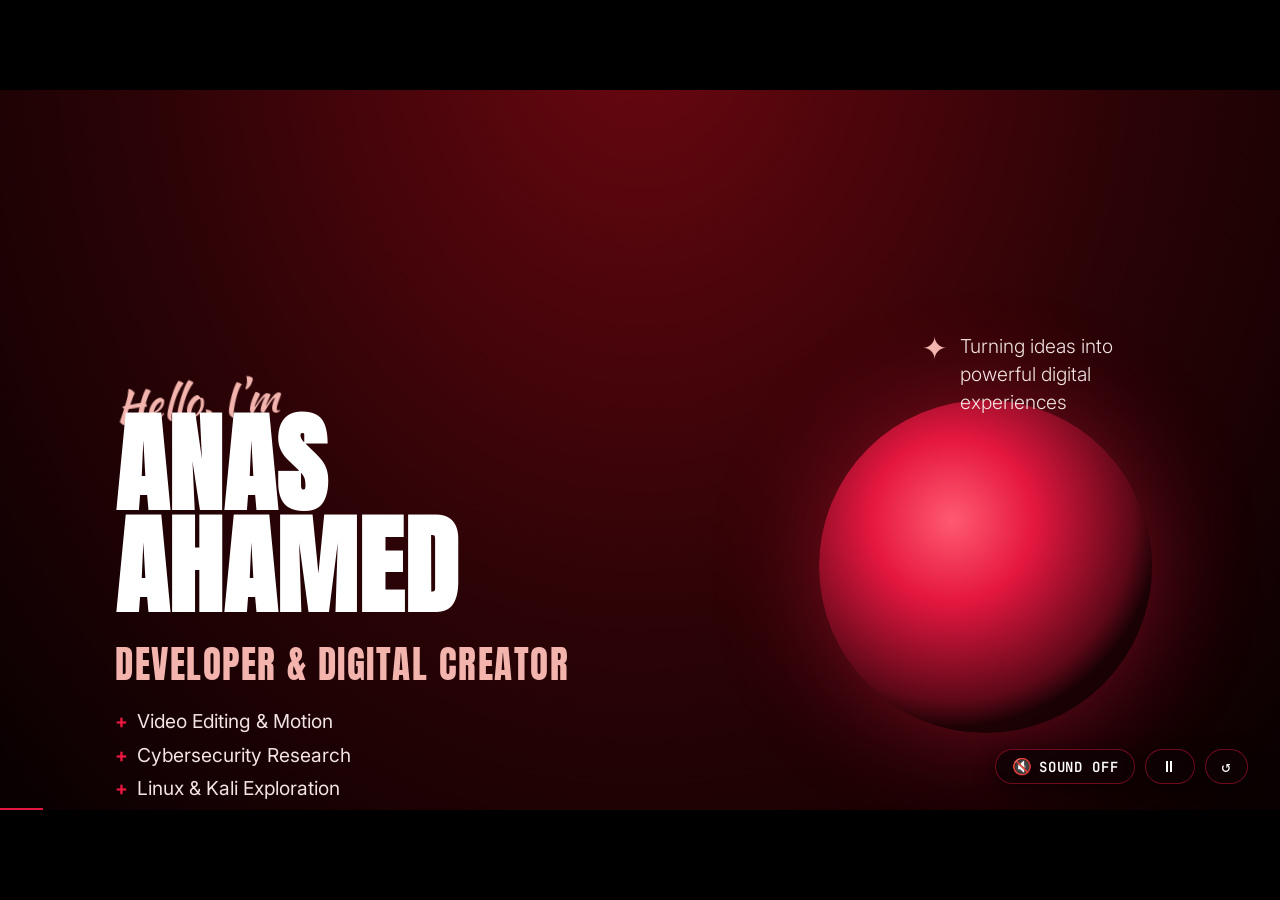
<file: public/assets/aistudio/ANAS_AHAMED___Portfolio_Showreel_1a936da6.html>
<!DOCTYPE html>
<html lang="en"><head><meta charset="utf-8">
<meta name="viewport" content="width=device-width, initial-scale=1, viewport-fit=cover">
<title>ANAS AHAMED — Portfolio Showreel</title>
<link href="https://fonts.googleapis.com/css2?family=Anton&family=Kaushan+Script&family=Inter:wght@300;400;600&family=JetBrains+Mono&display=swap" rel="stylesheet">
<style>
:root{color-scheme:dark;--red:#e5173f;--rose:#f3b4ae;--ink:#fff;--an:Anton,Impact,"Arial Narrow",sans-serif;--sc:"Kaushan Script",cursive;--sans:Inter,system-ui,sans-serif;--mono:"JetBrains Mono",ui-monospace,monospace}
html,body{height:100%;margin:0;background:#000}
body{display:flex;align-items:center;justify-content:center;overflow:hidden;color:var(--ink);font-family:var(--sans)}
.stage{position:relative;width:min(100vw,177.78vh);aspect-ratio:16/9;container-type:size;overflow:hidden;background:#150205;cursor:pointer}
.bg{position:absolute;inset:0;transition:opacity 1s}
.bd{background:radial-gradient(ellipse at 50% -10%,#6a0710,#2b0306 55%,#080001)}
.br{opacity:0;background:radial-gradient(circle at 20% 30%,#f7cfc9,transparent 40%),radial-gradient(circle at 80% 70%,#c9625b,transparent 45%),radial-gradient(circle at 60% 20%,#e9a29b,transparent 40%),#d98a82;animation:cl 14s ease-in-out infinite alternate}
@keyframes cl{to{filter:hue-rotate(-8deg) brightness(1.08);background-position:4% 6%;transform:scale(1.08)}}
.stage.rose .bd{opacity:0}.stage.rose .br{opacity:1}
.sc{position:absolute;inset:0;opacity:0;visibility:hidden;transition:opacity .6s,visibility .6s,filter .6s}
.sc.on{opacity:1;visibility:visible}
.r{opacity:0;transform:translateY(1.6cqw);filter:blur(.6cqw)}
.on .r{animation:rv .9s var(--d,0s) cubic-bezier(.2,.8,.2,1) forwards}
@keyframes rv{to{opacity:1;transform:none;filter:none}}
.pp{opacity:0;transform:scale(.55) rotate(var(--rot,0deg))}
.on .pp{animation:pp .7s var(--d,0s) cubic-bezier(.3,1.5,.5,1) forwards}
@keyframes pp{to{opacity:1;transform:scale(1) rotate(var(--rot,0deg))}}
.ty span{opacity:0}.on .ty span{animation:ty .01s var(--d) forwards}
@keyframes ty{to{opacity:1}}
/* intro */
.big{position:absolute;left:0;right:0;top:3cqw;text-align:center;font-family:var(--an);font-size:21cqw;line-height:1;letter-spacing:.01em;background:linear-gradient(#e8a59d,rgba(120,20,30,.15) 85%);-webkit-background-clip:text;background-clip:text;color:transparent;white-space:nowrap}
.big span{display:inline-block;opacity:0;transform:translateY(3cqw);filter:blur(.8cqw)}
.on .big span{animation:rv .7s var(--d) cubic-bezier(.2,.8,.2,1) forwards}
.who{position:absolute;left:9cqw;top:21cqw}
.hello{font-family:var(--sc);font-size:3.4cqw;color:var(--rose);transform:rotate(-4deg);margin-bottom:-.6cqw}
.nm{font-family:var(--an);font-size:8.4cqw;line-height:.95;text-transform:uppercase;margin:0;letter-spacing:.01em}
.role{font-family:var(--an);font-size:2.9cqw;color:var(--rose);letter-spacing:.04em;margin:1.4cqw 0 1cqw}
.bl{font-size:1.5cqw;line-height:1.75;color:#f2e4e2;font-weight:400}
.bl b{color:var(--red);margin-right:.7cqw}
.tg{position:absolute;right:9cqw;top:19cqw;width:19cqw;font-size:1.5cqw;line-height:1.45;font-weight:300;display:flex;gap:1cqw;color:#f2e4e2}
.tg i{font-style:normal;color:var(--rose);font-size:2.4cqw;line-height:1}
.ring{position:absolute;right:10cqw;bottom:6cqw;width:26cqw;height:26cqw;border-radius:50%;background:radial-gradient(circle at 40% 36%,#ff5a72,var(--red) 28%,#5d0818 62%,transparent 71%);box-shadow:0 0 8cqw rgba(229,23,63,.45);animation:fl 5s ease-in-out infinite alternate}
@keyframes fl{to{transform:translateY(-1.5cqw) scale(1.03)}}
/* showcase */
.tt{position:absolute;top:4.2cqw;left:0;right:0;text-align:center;font-family:var(--an);font-size:3.4cqw;letter-spacing:.06em}
.sub{position:absolute;top:9.6cqw;left:0;right:0;text-align:center;font-size:1.25cqw;letter-spacing:.35em;color:#fff;opacity:.85}
.row{position:absolute;left:0;right:0;top:13.5cqw;display:flex;justify-content:center;gap:3.4cqw}
.cd{width:15.5cqw;height:28cqw;border-radius:.9cqw;padding:1.1cqw;box-shadow:0 1.6cqw 4cqw rgba(60,0,10,.45);background:#f6f0ef;color:#2a0a10;position:relative;overflow:hidden;display:flex;flex-direction:column;gap:.7cqw}
.cd.k{background:#12060a;color:#f6dede}
.cd i{display:block;border-radius:.4cqw;background:rgba(229,23,63,.14);height:1.5cqw}
.cd.k i{background:rgba(255,255,255,.09)}
.cd .a{background:linear-gradient(110deg,#8d0f2c,var(--red))}
.cd .bx{flex:1;border-radius:.6cqw;background:linear-gradient(160deg,#2a0610,#c4163b 140%);position:relative}
.cd .bx.l{background:linear-gradient(160deg,#fff,#e7c3c0)}
.cd .pl{position:absolute;inset:0;margin:auto;width:3.4cqw;height:3.4cqw;border-radius:50%;background:#fff;opacity:.92}
.cd .pl:after{content:"";position:absolute;left:1.3cqw;top:.9cqw;border:.8cqw solid transparent;border-left:1.3cqw solid var(--red)}
.cd .gr{flex:1;border-radius:50%;aspect-ratio:1;flex:none;width:100%;background:conic-gradient(#e5173f,#ffb36b,#f3e,#5a7cff,#2fe0c0,#e5173f);opacity:.85;-webkit-mask:radial-gradient(circle,transparent 30%,#000 32%);mask:radial-gradient(circle,transparent 30%,#000 32%)}
.cd .tm{font-family:var(--mono);font-size:.9cqw;line-height:1.8;color:#e9c4c9}.cd .tm em{color:var(--red);font-style:normal}
.cd .kf{display:flex;gap:.4cqw;align-items:flex-end;height:6cqw}.cd .kf s{flex:1;background:var(--red);border-radius:2px;height:var(--h);opacity:.8;text-decoration:none}
.cd .cl{font-family:var(--mono);font-size:.85cqw;line-height:1.7;color:#7a1a2c}.cd.k .cl{color:#e9c4c9}
.cd .g2{display:grid;grid-template-columns:1fr 1fr;gap:.6cqw;flex:1}.cd .g2 i{height:auto;min-height:5cqw}
.cd .ok{font-family:var(--an);font-size:1.6cqw;letter-spacing:.1em;color:#5ee08a;text-align:center;margin-top:auto}
.cd svg{width:100%;flex:1}
.cd svg line{stroke:rgba(229,23,63,.5);stroke-width:1.2}.cd svg circle{fill:var(--red);animation:pl 2.2s infinite}
@keyframes pl{50%{opacity:.3}}
/* text scene */
.q{position:absolute;left:0;right:0;top:50%;transform:translateY(-50%);text-align:center}
.q1{font-size:3.2cqw;font-weight:300;letter-spacing:.02em;margin-bottom:1.6cqw;text-shadow:0 .3cqw 1cqw rgba(90,10,20,.5)}
.q2{font-size:3.6cqw;font-weight:600;color:#ffd9d4;letter-spacing:.01em;text-shadow:0 .3cqw 1cqw rgba(90,10,20,.5)}
.cta{position:absolute;left:50%;top:50%;transform:translate(-50%,-50%);text-align:center}
.bxr{display:inline-block;font-family:var(--an);font-size:4.2cqw;letter-spacing:.05em;padding:1.2cqw 2.8cqw;background:rgba(90,5,15,.85);border:.25cqw solid #ff4d6a;border-radius:.4cqw;box-shadow:0 0 3cqw rgba(255,60,90,.55)}
.who2{font-family:var(--an);font-size:1.7cqw;letter-spacing:.4em;margin-top:2.2cqw;color:#fff}
.who3{font-size:1.2cqw;letter-spacing:.3em;margin-top:.9cqw;color:#fff;opacity:.85}
.fade{position:absolute;inset:0;background:#000;opacity:0;pointer-events:none;transition:opacity .9s;z-index:4}
.bar{position:absolute;left:0;bottom:0;height:2px;background:var(--red);width:0;z-index:6}
.controls{position:absolute;bottom:max(8px,2cqw);right:max(10px,2.5cqw);z-index:20;display:flex;align-items:center;gap:max(6px,.8cqw);pointer-events:auto}
.ctrl-btn{background:rgba(15,2,5,0.85);border:1px solid rgba(229,23,63,0.45);color:#fff;border-radius:999px;padding:max(4px,.5cqw) max(10px,1.2cqw);font-family:var(--mono);font-size:clamp(11px,1.15cqw,14px);letter-spacing:.06em;display:inline-flex;align-items:center;gap:max(4px,.5cqw);cursor:pointer;backdrop-filter:blur(8px);-webkit-backdrop-filter:blur(8px);transition:all .2s ease;box-shadow:0 .4cqw 1.5cqw rgba(0,0,0,0.6);user-select:none;-webkit-tap-highlight-color:transparent}
.ctrl-btn:hover{background:rgba(229,23,63,0.3);border-color:var(--red);transform:translateY(-1px);color:#fff}
.ctrl-btn:active{transform:scale(0.96)}
.ctrl-btn.active{border-color:var(--red);background:rgba(229,23,63,0.4);box-shadow:0 0 14px rgba(229,23,63,0.7)}
.ctrl-text{font-weight:600}
.ctrl-icon{font-size:clamp(12px,1.25cqw,16px);display:inline-flex;align-items:center}
</style></head><body>
<div class="stage" id="st">
<div class="bg bd"></div><div class="bg br"></div>

<section class="sc" data-t="0">
 <div class="big" id="big" aria-label="PORTFOLIO"></div>
 <div class="who">
  <div class="hello pp" style="--d:2.2s;--rot:-4deg">Hello, I’m</div>
  <h1 class="nm pp" style="--d:2.7s;transform-origin:left">ANAS<br>AHAMED</h1>
  <div class="role r" style="--d:3.7s">DEVELOPER &amp; DIGITAL CREATOR</div>
  <div class="bl">
   <div class="r" style="--d:4.5s"><b>+</b>Video Editing &amp; Motion</div>
   <div class="r" style="--d:4.9s"><b>+</b>Cybersecurity Research</div>
   <div class="r" style="--d:5.3s"><b>+</b>Linux &amp; Kali Exploration</div>
   <div class="r" style="--d:5.7s"><b>+</b>Web Development</div>
  </div>
 </div>
 <div class="ring pp" style="--d:1.6s"></div>
 <div class="tg r" style="--d:6.4s"><i>✦</i><div>Turning ideas into powerful digital experiences</div></div>
</section>

<section class="sc" data-t="8">
 <div class="tt r" style="--d:.2s">VIDEO EDITING</div><div class="sub r" style="--d:.5s">CRAFTING STORIES THROUGH VISUALS, RHYTHM &amp; MOTION</div>
 <div class="row">
  <div class="cd pp" style="--d:.9s;--rot:-2deg"><i class="a" style="width:60%"></i><i style="width:90%"></i><i style="width:70%"></i><i class="a" style="width:80%;margin-left:15%"></i><i style="width:55%"></i><i class="a" style="width:95%"></i><i style="width:65%;margin-left:30%"></i><i class="a" style="width:45%"></i><div class="kf" style="margin-top:auto"><s style="--h:40%"></s><s style="--h:85%"></s><s style="--h:55%"></s><s style="--h:100%"></s><s style="--h:35%"></s><s style="--h:70%"></s></div></div>
  <div class="cd k pp" style="--d:1.3s"><div class="gr"></div><i style="width:100%"></i><i class="a" style="width:70%"></i><i style="width:85%"></i><i class="a" style="width:40%"></i><i style="width:60%"></i></div>
  <div class="cd pp" style="--d:1.7s;--rot:2deg"><div class="bx"><div class="pl"></div></div><i class="a" style="width:100%"></i><div class="kf"><s style="--h:60%"></s><s style="--h:30%"></s><s style="--h:90%"></s><s style="--h:50%"></s><s style="--h:75%"></s><s style="--h:45%"></s></div></div>
 </div>
</section>

<section class="sc" data-t="14">
 <div class="tt r" style="--d:.2s">CYBERSECURITY</div><div class="sub r" style="--d:.5s">CURIOSITY • ANALYSIS • DIGITAL DEFENSE</div>
 <div class="row">
  <div class="cd k pp" style="--d:.9s;--rot:-2deg"><div class="tm"><em>lab@linux</em>:~$ monitor<br>[ok] baseline set<br>[ok] checks passed<br>[info] anomaly: <em>low</em><br>[ok] logs archived<br><em>lab@linux</em>:~$ ▌</div></div>
  <div class="cd pp" style="--d:1.3s"><svg viewBox="0 0 100 160"><line x1="20" y1="25" x2="50" y2="70"/><line x1="50" y1="70" x2="82" y2="40"/><line x1="50" y1="70" x2="30" y2="125"/><line x1="50" y1="70" x2="78" y2="115"/><circle cx="20" cy="25" r="5"/><circle cx="50" cy="70" r="8" style="animation-delay:.4s"/><circle cx="82" cy="40" r="5" style="animation-delay:.8s"/><circle cx="30" cy="125" r="5" style="animation-delay:1.2s"/><circle cx="78" cy="115" r="5" style="animation-delay:1.6s"/></svg><i class="a" style="width:60%"></i></div>
  <div class="cd k pp" style="--d:1.7s;--rot:2deg"><div class="g2"><i></i><i class="a"></i><i class="a"></i><i></i></div><div class="kf"><s style="--h:30%"></s><s style="--h:55%"></s><s style="--h:40%"></s><s style="--h:70%"></s><s style="--h:35%"></s><s style="--h:50%"></s></div><div class="ok">ALL CLEAR</div></div>
 </div>
</section>

<section class="sc" data-t="20">
 <div class="tt r" style="--d:.2s">DEVELOPMENT</div><div class="sub r" style="--d:.5s">CLEAN CODE • RESPONSIVE LAYOUTS • DIGITAL PRODUCTS</div>
 <div class="row">
  <div class="cd k pp" style="--d:.9s;--rot:-2deg"><div class="cl">&lt;section&gt;<br>&nbsp;&nbsp;&lt;Hero /&gt;<br>&nbsp;&nbsp;&lt;Cards /&gt;<br>&lt;/section&gt;<br>const build = () =&gt;<br>&nbsp;&nbsp;ship(ideas);</div></div>
  <div class="cd pp" style="--d:1.3s"><i class="a" style="width:100%"></i><div class="bx l"></div><div class="g2"><i></i><i></i><i></i><i></i></div></div>
  <div class="cd k pp" style="--d:1.7s;--rot:2deg"><i class="a" style="height:5cqw"></i><i style="height:2.6cqw"></i><i style="height:2.6cqw"></i><i style="height:2.6cqw"></i><i class="a" style="width:60%;margin-top:auto"></i></div>
 </div>
</section>

<section class="sc" data-t="26">
 <div class="q">
  <div class="q1 ty" id="q1"></div>
  <div class="q2 ty" id="q2"></div>
 </div>
</section>

<section class="sc" data-t="31">
 <div class="cta">
  <div class="bxr pp" style="--d:.8s">GET IN TOUCH ↗</div>
  <div class="who2 r" style="--d:1.6s">ANAS AHAMED</div>
  <div class="who3 r" style="--d:2s">DEVELOPER &amp; DIGITAL CREATOR</div>
 </div>
</section>

<div class="fade" id="fd"></div><div class="bar" id="bar"></div>
<div class="controls" id="controls">
  <button type="button" class="ctrl-btn mute-btn" id="muteToggle" aria-label="Toggle Sound" title="Sound Mute / Unmute">
    <span class="ctrl-icon" id="soundIcon">🔇</span>
    <span class="ctrl-text" id="soundLabel">SOUND OFF</span>
  </button>
  <button type="button" class="ctrl-btn" id="playToggle" aria-label="Pause or Play" title="Pause / Play">
    <span class="ctrl-icon" id="playIcon">⏸</span>
  </button>
  <button type="button" class="ctrl-btn" id="restartBtn" aria-label="Restart" title="Restart">
    <span class="ctrl-icon">↺</span>
  </button>
</div>
</div>
<script>
(function(){
var D=36,st=document.getElementById('st'),scs=[].slice.call(document.querySelectorAll('.sc')),fd=document.getElementById('fd'),bar=document.getElementById('bar');
var muteToggle=document.getElementById('muteToggle'),soundIcon=document.getElementById('soundIcon'),soundLabel=document.getElementById('soundLabel');
var playToggle=document.getElementById('playToggle'),playIcon=document.getElementById('playIcon'),restartBtn=document.getElementById('restartBtn');
var isMuted=true;

function typ(id,s,b,step){var e=document.getElementById(id);s.split('').forEach(function(c,i){var p=document.createElement('span');p.textContent=c;p.style.setProperty('--d',(b+i*step)+'s');e.appendChild(p)})}
var big=document.getElementById('big');'PORTFOLIO'.split('').forEach(function(c,i){var p=document.createElement('span');p.textContent=c;p.style.setProperty('--d',(.3+i*.13)+'s');big.appendChild(p)});
typ('q1','IF YOU’RE LOOKING FOR',.5,.045);typ('q2','A CREATIVE TECHNOLOGIST',1.9,.05);
/* sound events [time, type] */
var E=[];function ev(t,k){E.push([t,k])}
for(var i=0;i<9;i++)ev(.3+i*.13,'tick');
ev(1.6,'whoosh');ev(2.2,'pop');ev(2.7,'pop');ev(3.7,'pop');ev(4.5,'pop');ev(4.9,'pop');ev(5.3,'pop');ev(5.7,'pop');ev(6.4,'pop');
[8,14,20,26,31].forEach(function(s){ev(s,'whoosh')});
[8,14,20].forEach(function(s){ev(s+.2,'pop');ev(s+.9,'pop');ev(s+1.3,'pop');ev(s+1.7,'pop')});
for(var i=0;i<21;i++)ev(26.5+i*.045,'tick');for(var i=0;i<23;i++)ev(27.9+i*.05,'tick');
ev(31.8,'pop');ev(31.8,'thud');ev(32.6,'tick');ev(33,'tick');
E.sort(function(a,b){return a[0]-b[0]});
var ac=null,mg,rv,rvg;
function mk(){
  var A=window.AudioContext||window.webkitAudioContext;if(!A)return;
  try{
    ac=new A();
    mg=ac.createGain();
    mg.gain.value=isMuted?0:.9;
    var cp=ac.createDynamicsCompressor();
    cp.threshold.value=-14;
    cp.ratio.value=4;
    mg.connect(cp);
    cp.connect(ac.destination);
    var L=ac.sampleRate*1.8,ib=ac.createBuffer(2,L,ac.sampleRate);
    for(var c=0;c<2;c++){
      var d=ib.getChannelData(c);
      for(var i=0;i<L;i++)d[i]=(Math.random()*2-1)*Math.pow(1-i/L,2.6);
    }
    rv=ac.createConvolver();
    rv.buffer=ib;
    rvg=ac.createGain();
    rvg.gain.value=.5;
    rv.connect(rvg);
    rvg.connect(cp);
  }catch(err){}
}
function env(g,v,d){if(!ac)return;var n=ac.currentTime;g.gain.setValueAtTime(0,n);g.gain.linearRampToValueAtTime(v,n+.005);g.gain.exponentialRampToValueAtTime(.0001,n+d)}
function noise(d){if(!ac)return null;var b=ac.createBuffer(1,ac.sampleRate*d,ac.sampleRate),a=b.getChannelData(0);for(var i=0;i<a.length;i++)a[i]=Math.random()*2-1;var s=ac.createBufferSource();s.buffer=b;return s}
function snd(k){
  if(isMuted||!ac)return;
  if(ac.state==='suspended'){ac.resume().then(function(){snd2(k)}).catch(function(){});return}
  snd2(k);
}
function snd2(k){
  if(!ac)return;
  var n=ac.currentTime,j=1+(Math.random()-.5)*.14;
  function bus(wet,pan){var g=ac.createGain(),o=g;if(ac.createStereoPanner){var p=ac.createStereoPanner();p.pan.value=pan||0;g.connect(p);o=p}o.connect(mg);if(wet){var w=ac.createGain();w.gain.value=wet;o.connect(w);w.connect(rv)}return g}
  function ex(g,v,a,d){g.gain.setValueAtTime(.0001,n);g.gain.exponentialRampToValueAtTime(v,n+a);g.gain.exponentialRampToValueAtTime(.0001,n+a+d)}
  function osc(ty,f1,f2,dur,out){var o=ac.createOscillator();o.type=ty;o.frequency.setValueAtTime(f1,n);o.frequency.exponentialRampToValueAtTime(f2,n+dur);o.connect(out);o.start(n);o.stop(n+dur+.4)}
  function nz(dur,ty,f,q,out){var s=noise(dur);if(!s)return null;var b=ac.createBiquadFilter();b.type=ty;b.frequency.value=f;b.Q.value=q;s.connect(b);b.connect(out);s.start(n);return b}
  if(k==='pop'){var g=bus(.18,(Math.random()-.5)*.5);ex(g,.55,.004,.16);osc('sine',950*j,210*j,.075,g);var c=bus(0,0);ex(c,.12,.002,.02);nz(.03,'highpass',3500,.7,c);var h=bus(.3,0);ex(h,.1,.004,.12);osc('sine',1900*j,1500*j,.1,h)}
  else if(k==='tick'){var g=bus(.08,(Math.random()-.5)*.4);ex(g,.07,.002,.035);osc('triangle',2800*j,1900*j,.03,g);var c=bus(0,0);ex(c,.04,.001,.012);nz(.02,'bandpass',5200,3,c)}
  else if(k==='thud'){var g=bus(.3,0);ex(g,.9,.006,.8);osc('sine',78,30,.7,g);var c=bus(.2,0);ex(c,.35,.004,.18);nz(.2,'lowpass',500,.7,c);var h=bus(.6,0);ex(h,.06,.02,1.3);osc('sine',1320,1300,1,h);osc('sine',1980,1960,1,h)}
  else{var g=bus(.45,0),s=noise(.9);if(!s)return;var b=ac.createBiquadFilter();b.type='bandpass';b.Q.value=.9;b.frequency.setValueAtTime(260,n);b.frequency.exponentialRampToValueAtTime(4800,n+.55);var p=ac.createStereoPanner?ac.createStereoPanner():null;if(p){p.pan.setValueAtTime(-.7,n);p.pan.linearRampToValueAtTime(.7,n+.6);s.connect(b);b.connect(p);p.connect(g)}else{s.connect(b);b.connect(g)}g.gain.setValueAtTime(.0001,n);g.gain.exponentialRampToValueAtTime(.38,n+.3);g.gain.exponentialRampToValueAtTime(.0001,n+.75);s.start(n)}
}

function updateSoundUI(){
  if(isMuted){
    soundIcon.textContent='🔇';
    soundLabel.textContent='SOUND OFF';
    muteToggle.classList.remove('active');
    muteToggle.title='Click to Turn Sound ON';
  } else {
    soundIcon.textContent='🔊';
    soundLabel.textContent='SOUND ON';
    muteToggle.classList.add('active');
    muteToggle.title='Click to Mute Sound';
  }
}

function toggleSound(e){
  if(e)e.stopPropagation();
  if(!ac)mk();
  if(ac&&ac.state==='suspended')ac.resume();
  isMuted=!isMuted;
  if(mg)mg.gain.value=isMuted?0:.9;
  updateSoundUI();
  if(!isMuted){
    snd('pop');
  }
}
muteToggle.addEventListener('click',toggleSound);

var cur=-1,t=0,last=performance.now(),paused=false,ei=0;
function go(i){if(i===cur)return;scs.forEach(function(s,j){var on=j===i;if(on&&s.classList.contains('on')){s.classList.remove('on');void s.offsetWidth}s.classList.toggle('on',on)});st.classList.toggle('rose',i>=1&&i<=4);cur=i}
function reset(){t=0;cur=-1;ei=0;scs.forEach(function(s){s.classList.remove('on')})}
function tick(n){var dt=Math.min((n-last)/1000,.1);last=n;if(!paused){t+=dt;if(t>=D+.8)reset();
var i=0;scs.forEach(function(s,j){if(t>=+s.dataset.t)i=j});if(t<D)go(i);
while(ei<E.length&&E[ei][0]<=t){if(t-E[ei][0]<.25)snd(E[ei][1]);ei++}
fd.style.opacity=(t>D-.9&&t<D+.7)?1:0;bar.style.width=(t/D*100)+'%'}
requestAnimationFrame(tick)}

function setP(p){
  paused=p;
  [].forEach.call(st.querySelectorAll('*'),function(e){
    if(e.closest && e.closest('.controls')) return;
    e.style.animationPlayState=p?'paused':'';
  });
  if(ac){p?ac.suspend():(!isMuted&&ac.resume&&ac.resume())}
  playIcon.textContent=paused?'▶':'⏸';
}

function togglePlay(e){
  if(e)e.stopPropagation();
  setP(!paused);
}
playToggle.addEventListener('click',togglePlay);

restartBtn.addEventListener('click',function(e){
  e.stopPropagation();
  reset();
  last=performance.now();
  if(paused)setP(false);
});

st.addEventListener('click',function(e){
  if(e.target&&e.target.closest&&e.target.closest('.controls'))return;
  // If user taps stage and audio is not initialized yet, prepare audio context
  if(!ac)mk();
});

// Auto-start immediately on load without needing to tap
paused=false;
setP(false);
requestAnimationFrame(tick);
})();
</script></body></html>
</file>
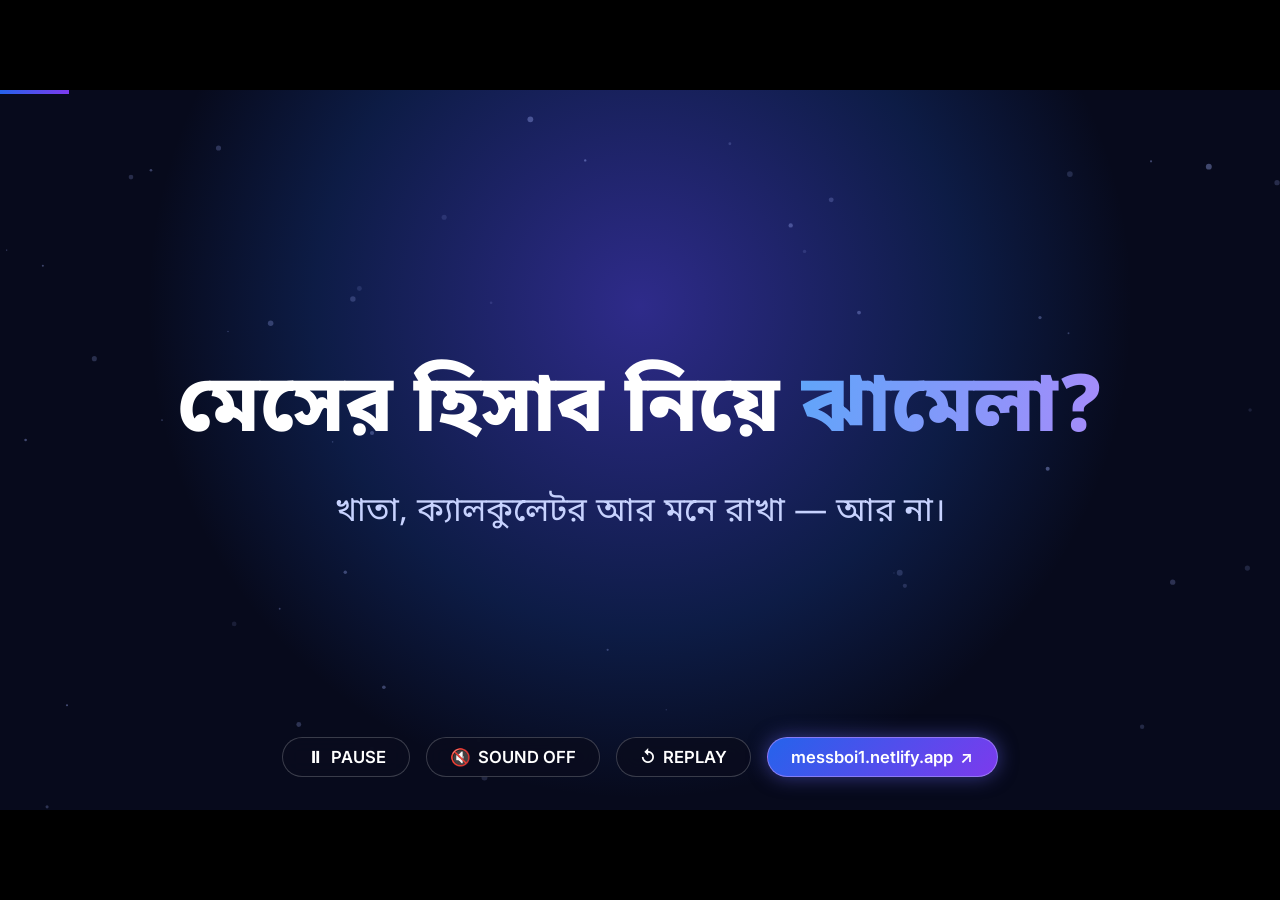
<file: public/assets/aistudio/Messboi___Advertisement__16_9__d8a28287.html>
<!DOCTYPE html>
<html lang="bn"><head><meta charset="utf-8">
<meta name="viewport" content="width=device-width, initial-scale=1, viewport-fit=cover">
<title>Messboi — Ad 16:9</title>
<link href="https://fonts.googleapis.com/css2?family=Noto+Sans+Bengali:wght@400;700;800&family=Inter:wght@500;800&display=swap" rel="stylesheet">
<style>
:root{color-scheme:dark;--b:#2563eb;--v:#7c3aed;--g:#22c55e;--f:"Noto Sans Bengali",Inter,system-ui,sans-serif}
html,body{height:100%;margin:0;background:#000}
body{display:flex;align-items:center;justify-content:center;overflow:hidden;color:#fff;font-family:var(--f)}
.stage{position:relative;height:min(100vh,177.78vw);aspect-ratio:9/16;container-type:size;overflow:hidden;background:#070a1c;cursor:pointer}
.glow{position:absolute;width:120cqw;height:120cqw;left:50%;top:var(--gy,30%);transform:translate(-50%,-50%);border-radius:50%;background:radial-gradient(circle,rgba(79,70,229,.55),rgba(37,99,235,.2) 45%,transparent 68%);transition:top 1.6s cubic-bezier(.6,0,.2,1);animation:br 5s ease-in-out infinite alternate}
@keyframes br{to{opacity:.7;transform:translate(-50%,-50%) scale(1.1)}}
canvas{position:absolute;inset:0;width:100%;height:100%}
.sc{position:absolute;inset:0;opacity:0;visibility:hidden;transition:opacity .5s,visibility .5s}
.sc.on{opacity:1;visibility:visible}
.r{opacity:0;transform:translateY(3cqw);filter:blur(1cqw)}
.on .r{animation:rv .8s var(--d,0s) cubic-bezier(.2,.8,.2,1) forwards}
@keyframes rv{to{opacity:1;transform:none;filter:none}}
.pp{opacity:0;transform:scale(.5)}
.on .pp{animation:pp .7s var(--d,0s) cubic-bezier(.3,1.5,.5,1) forwards}
@keyframes pp{to{opacity:1;transform:none}}
.mid{position:absolute;left:8cqw;right:8cqw;top:50%;transform:translateY(-50%);text-align:center}
.h1{font-weight:800;font-size:11cqw;line-height:1.25}
.h2{font-size:5cqw;color:#c7d2fe;margin-top:4cqw;line-height:1.6}
.grad{background:linear-gradient(100deg,#60a5fa,#a78bfa);-webkit-background-clip:text;background-clip:text;color:transparent}
.brand{font-family:Inter,sans-serif;font-weight:800;font-size:19cqw;letter-spacing:-.03em}
.ic{width:20cqw;height:20cqw;margin:0 auto 5cqw;border-radius:5cqw;background:linear-gradient(135deg,var(--b),var(--v));display:flex;align-items:center;justify-content:center;font-size:11cqw;box-shadow:0 0 8cqw rgba(99,102,241,.7)}
.ph{position:absolute;left:50%;top:9cqw;width:62cqw;transform:translateX(-50%) translateY(20cqw) scale(.9);opacity:0;transition:all .9s cubic-bezier(.2,.8,.2,1)}
.ph.on{opacity:1;transform:translateX(-50%)}
.fr{border-radius:7cqw;padding:1.6cqw;background:#101433;box-shadow:0 0 0 .5cqw #3b3f78,0 6cqw 14cqw rgba(0,0,0,.6),0 0 14cqw rgba(79,70,229,.45)}
.vp{border-radius:5.6cqw;overflow:hidden;aspect-ratio:720/1600;background:#fff}
.vp img{display:block;width:100%;transform-origin:50% 0;transition:transform 1.1s cubic-bezier(.6,0,.2,1)}
.cap{position:absolute;left:6cqw;right:6cqw;bottom:14cqw;text-align:center}
.cap b{display:block;font-size:6.4cqw;font-weight:800;line-height:1.35}
.cap span{display:block;font-size:3.6cqw;color:#c7d2fe;margin-top:2cqw}
.chip{display:inline-block;margin:1.4cqw;padding:2.4cqw 4.6cqw;border-radius:9cqw;background:rgba(255,255,255,.08);border:1px solid rgba(255,255,255,.18);font-size:5cqw;font-weight:700}
.btn{display:inline-block;margin-top:9cqw;padding:4cqw 9cqw;border-radius:9cqw;background:linear-gradient(100deg,var(--b),var(--v));font-size:6cqw;font-weight:800;box-shadow:0 0 9cqw rgba(99,102,241,.8)}
.fade{position:absolute;inset:0;background:#000;opacity:0;pointer-events:none;transition:opacity .8s;z-index:4}
.bar{position:absolute;left:0;top:0;height:.5cqw;background:linear-gradient(90deg,var(--b),var(--v));width:0;z-index:6}
.controls{position:absolute;bottom:2.6cqw;left:0;right:0;display:flex;align-items:center;justify-content:center;gap:1.2cqw;z-index:20;pointer-events:auto}
.ctrl-btn{display:inline-flex;align-items:center;gap:.6cqw;padding:.7cqw 1.8cqw;border-radius:999px;background:rgba(10,12,30,0.85);backdrop-filter:blur(10px);border:1px solid rgba(255,255,255,0.2);color:#fff;font-family:Inter,system-ui,sans-serif;font-size:1.3cqw;font-weight:600;cursor:pointer;transition:all .2s;text-decoration:none}
.ctrl-btn:hover{background:rgba(37,99,235,0.85);border-color:rgba(255,255,255,0.45);transform:translateY(-1px)}
.ctrl-btn.active{background:linear-gradient(135deg,#2563eb,#7c3aed);border-color:rgba(167,139,250,0.7);box-shadow:0 0 1.5cqw rgba(99,102,241,0.5)}
.start{display:none}

.stage{height:auto;width:min(100vw,177.78vh);aspect-ratio:16/9}
.glow{width:80cqw;height:80cqw}
.mid{left:10cqw;right:10cqw}
.h1{font-size:6.2cqw}.h2{font-size:2.6cqw;margin-top:2cqw}
.brand{font-size:11cqw}.ic{width:11cqw;height:11cqw;margin-bottom:2.6cqw;border-radius:2.8cqw;font-size:6cqw}
.ph{top:4cqw;left:27%;width:21.5cqw;transform:translateX(-50%) translateY(9cqw) scale(.9)}.ph.on{transform:translateX(-50%)}
.fr{border-radius:2.6cqw;padding:.6cqw}.vp{border-radius:2.1cqw}
.cap{left:50cqw;right:7cqw;bottom:auto;top:50%;transform:translateY(-50%);text-align:left}
.cap b{font-size:3.6cqw}.cap span{font-size:1.9cqw;margin-top:1cqw}
.chip{margin:.7cqw;padding:1.1cqw 2.4cqw;font-size:2.4cqw;border-radius:5cqw}
.btn{margin-top:4cqw;padding:1.8cqw 5cqw;border-radius:5cqw;font-size:3cqw;cursor:pointer}
.bar{height:.3cqw}
</style></head><body>
<div class="stage" id="st">
<div class="glow" id="gl"></div><canvas id="cv"></canvas>

<section class="sc" data-t="0"><div class="mid">
 <div class="h1 pp" style="--d:.3s">মেসের হিসাব নিয়ে <span class="grad">ঝামেলা?</span></div>
 <div class="h2 r" style="--d:1.4s">খাতা, ক্যালকুলেটর আর মনে রাখা — আর না।</div></div></section>

<section class="sc" data-t="3.5"><div class="mid">
 <div class="ic pp" style="--d:.2s">🍽</div>
 <div class="brand pp grad" style="--d:.6s">Messboi</div>
 <div class="h2 r" style="--d:1.4s">আপনার মেসের স্মার্ট সাথী</div></div></section>

<section class="sc" data-t="6.5" data-z="0,1.7"><div class="cap"><b class="r" style="--d:.5s">মাস বদলান, হিসাব দেখুন</b><span class="r" style="--d:.8s">প্রতি মাসের হিসাব এক জায়গায়</span></div></section>
<section class="sc" data-t="9.5" data-z="-18,1.7"><div class="cap"><b class="r" style="--d:.3s">আজকের মিল ON / OFF</b><span class="r" style="--d:.6s">দুপুর আর রাত — এক ট্যাপে, খরচসহ</span></div></section>
<section class="sc" data-t="12.5" data-z="-60,1.7"><div class="cap"><b class="r" style="--d:.3s">মিল, খরচ, বাজার</b><span class="r" style="--d:.6s">সব যোগ করুন খুব সহজে</span></div></section>
<section class="sc" data-t="15" data-z="-70,1.7"><div class="cap"><b class="r" style="--d:.3s">ক্যালেন্ডার • খরচ • অ্যানালিটিক্স</b><span class="r" style="--d:.6s">সবকিছু এক অ্যাপে</span></div></section>

<section class="sc" data-t="17.5"><div class="mid">
 <div style="margin-bottom:4cqw"><span class="chip pp" style="--d:.2s">🍽 মিল</span><span class="chip pp" style="--d:.5s">💸 খরচ</span><span class="chip pp" style="--d:.8s">🛒 বাজার</span></div>
 <div class="h1 r" style="--d:1.2s;font-size:5.4cqw">সব হিসাব <span class="grad">এক অ্যাপে</span></div></div></section>

<section class="sc" data-t="21.5"><div class="mid">
 <div class="ic pp" style="--d:.2s">🍽</div>
 <div class="brand grad pp" style="--d:.5s;font-size:9cqw">Messboi</div>
 <div class="h2 r" style="--d:1.1s">মেসের হিসাব হোক ঝামেলাহীন</div>
 <div class="btn pp" style="--d:1.8s">আজই ট্রাই করুন ↗</div></div></section>

<div class="ph" id="ph"><div class="fr"><div class="vp"><img id="im" src="[data-uri]" alt="Messboi app screen"></div></div></div>
<div class="fade" id="fd"></div><div class="bar" id="bar"></div>
<div class="controls">
  <button class="ctrl-btn" id="playBtn" type="button" title="Play / Pause"><span id="playIcon">⏸</span> <span id="playLabel">PAUSE</span></button>
  <button class="ctrl-btn" id="soundBtn" type="button" title="Sound On / Off"><span id="soundIcon">🔇</span> <span id="soundLabel">SOUND OFF</span></button>
  <button class="ctrl-btn" id="restartBtn" type="button" title="Replay Showreel"><span>↺</span> <span>REPLAY</span></button>
  <a class="ctrl-btn active" href="https://messboi1.netlify.app/" target="_blank" rel="noopener noreferrer" title="Visit Live Site"><span>messboi1.netlify.app</span> <span>↗</span></a>
</div>
</div>
<script>
(function(){
var D=25.5,st=document.getElementById('st'),scs=[].slice.call(document.querySelectorAll('.sc')),fd=document.getElementById('fd'),bar=document.getElementById('bar'),ph=document.getElementById('ph'),im=document.getElementById('im'),gl=document.getElementById('gl');
var playBtn=document.getElementById('playBtn'),soundBtn=document.getElementById('soundBtn'),restartBtn=document.getElementById('restartBtn');
var playIcon=document.getElementById('playIcon'),playLabel=document.getElementById('playLabel'),soundIcon=document.getElementById('soundIcon'),soundLabel=document.getElementById('soundLabel');
var isMuted=true;

var E=[];function ev(t,k){E.push([t,k])}
[0,3.5,6.5,17.5,21.5].forEach(function(s){ev(s,'whoosh')});
ev(.3,'pop');ev(1.4,'pop');ev(3.7,'pop');ev(4.1,'pop');ev(4.9,'pop');
[6.5,9.5,12.5,15].forEach(function(s){ev(s+.1,'tick');ev(s+.5,'pop')});
ev(17.7,'pop');ev(18,'pop');ev(18.3,'pop');ev(18.7,'pop');ev(21.7,'pop');ev(22,'pop');ev(23.3,'pop');ev(23.3,'thud');
E.sort(function(a,b){return a[0]-b[0]});

var ac=null,mg,rv;
function mk(){
  var A=window.AudioContext||window.webkitAudioContext;
  if(!A)return;
  ac=new A();
  mg=ac.createGain();
  mg.gain.value=isMuted?0:.9;
  var cp=ac.createDynamicsCompressor();
  cp.threshold.value=-14;cp.ratio.value=4;
  mg.connect(cp);cp.connect(ac.destination);
  var L=ac.sampleRate*1.8,ib=ac.createBuffer(2,L,ac.sampleRate);
  for(var c=0;c<2;c++){var d=ib.getChannelData(c);for(var i=0;i<L;i++)d[i]=(Math.random()*2-1)*Math.pow(1-i/L,2.6)}
  rv=ac.createConvolver();rv.buffer=ib;
  var rg=ac.createGain();rg.gain.value=.5;rv.connect(rg);rg.connect(cp);
}
function noise(d){
  if(!ac)return null;
  var b=ac.createBuffer(1,ac.sampleRate*d,ac.sampleRate),a=b.getChannelData(0);
  for(var i=0;i<a.length;i++)a[i]=Math.random()*2-1;
  var s=ac.createBufferSource();s.buffer=b;return s;
}
function snd(k){
  if(isMuted||!ac)return;
  if(ac.state==='suspended'){ac.resume().then(function(){snd2(k)}).catch(function(){});return}
  snd2(k);
}
function snd2(k){
  if(!ac)return;
  var n=ac.currentTime,j=1+(Math.random()-.5)*.14;
  function bus(wet,pan){var g=ac.createGain(),o=g;if(ac.createStereoPanner){var p=ac.createStereoPanner();p.pan.value=pan||0;g.connect(p);o=p}o.connect(mg);if(wet){var w=ac.createGain();w.gain.value=wet;o.connect(w);w.connect(rv)}return g}
  function ex(g,v,a,d){g.gain.setValueAtTime(.0001,n);g.gain.exponentialRampToValueAtTime(v,n+a);g.gain.exponentialRampToValueAtTime(.0001,n+a+d)}
  function osc(ty,f1,f2,dur,out){var o=ac.createOscillator();o.type=ty;o.frequency.setValueAtTime(f1,n);o.frequency.exponentialRampToValueAtTime(f2,n+dur);o.connect(out);o.start(n);o.stop(n+dur+.4)}
  function nz(dur,ty,f,q,out){var s=noise(dur);if(!s)return null;var b=ac.createBiquadFilter();b.type=ty;b.frequency.value=f;b.Q.value=q;s.connect(b);b.connect(out);s.start(n);return b}
  var g,c,h;
  if(k==='pop'){g=bus(.18,(Math.random()-.5)*.5);ex(g,.55,.004,.16);osc('sine',950*j,210*j,.075,g);c=bus(0,0);ex(c,.12,.002,.02);nz(.03,'highpass',3500,.7,c);h=bus(.3,0);ex(h,.1,.004,.12);osc('sine',1900*j,1500*j,.1,h)}
  else if(k==='tick'){g=bus(.08,(Math.random()-.5)*.4);ex(g,.07,.002,.035);osc('triangle',2800*j,1900*j,.03,g);c=bus(0,0);ex(c,.04,.001,.012);nz(.02,'bandpass',5200,3,c)}
  else if(k==='thud'){g=bus(.3,0);ex(g,.9,.006,.8);osc('sine',78,30,.7,g);c=bus(.2,0);ex(c,.35,.004,.18);nz(.2,'lowpass',500,.7,c);h=bus(.6,0);ex(h,.06,.02,1.3);osc('sine',1320,1300,1,h);osc('sine',1980,1960,1,h)}
  else{g=bus(.45,0);var s=noise(.9);if(!s)return;var b=ac.createBiquadFilter();b.type='bandpass';b.Q.value=.9;b.frequency.setValueAtTime(260,n);b.frequency.exponentialRampToValueAtTime(4800,n+.55);var p=ac.createStereoPanner?ac.createStereoPanner():null;if(p){p.pan.setValueAtTime(-.7,n);p.pan.linearRampToValueAtTime(.7,n+.6);s.connect(b);b.connect(p);p.connect(g)}else{s.connect(b);b.connect(g)}g.gain.setValueAtTime(.0001,n);g.gain.exponentialRampToValueAtTime(.38,n+.3);g.gain.exponentialRampToValueAtTime(.0001,n+.75);s.start(n)}
}

function updateSoundUI(){
  if(isMuted){
    soundIcon.textContent='🔇';
    soundLabel.textContent='SOUND OFF';
    soundBtn.classList.remove('active');
  } else {
    soundIcon.textContent='🔊';
    soundLabel.textContent='SOUND ON';
    soundBtn.classList.add('active');
  }
}

function toggleSound(e){
  if(e)e.stopPropagation();
  if(!ac)mk();
  if(ac&&ac.state==='suspended')ac.resume();
  isMuted=!isMuted;
  if(mg)mg.gain.value=isMuted?0:.9;
  updateSoundUI();
  if(!isMuted)snd('pop');
}
soundBtn.addEventListener('click',toggleSound);

var cur=-1,t=0,last=performance.now(),paused=false,ei=0;
function go(i){if(i===cur)return;scs.forEach(function(s,j){var on=j===i;if(on&&s.classList.contains('on')){s.classList.remove('on');void s.offsetWidth}s.classList.toggle('on',on)});var z=scs[i].dataset.z;if(z){var a=z.split(',');im.style.transform='translateY('+a[0]+'%) scale('+a[1]+')'}else im.style.transform='';gl.style.setProperty('--gy',(i%2?62:30)+'%');cur=i}
function reset(){t=0;cur=-1;ei=0;scs.forEach(function(s){s.classList.remove('on')});ph.classList.remove('on')}
function tick(n){
  var dt=Math.min((n-last)/1000,.1);last=n;
  if(!paused){
    t+=dt;
    if(t>=D+.8)reset();
    var i=0;scs.forEach(function(s,j){if(t>=+s.dataset.t)i=j});if(t<D)go(i);
    ph.classList.toggle('on',t>=6.5&&t<17.3);
    while(ei<E.length&&E[ei][0]<=t){if(t-E[ei][0]<.25)snd(E[ei][1]);ei++}
    fd.style.opacity=(t>D-.9&&t<D+.7)?1:0;bar.style.width=(t/D*100)+'%';
  }
  requestAnimationFrame(tick);
}

function setP(p){
  paused=p;
  [].forEach.call(st.querySelectorAll('*'),function(e){
    if(e.closest&&e.closest('.controls'))return;
    e.style.animationPlayState=p?'paused':'';
  });
  if(ac){p?ac.suspend():(!isMuted&&ac.resume&&ac.resume())}
  playIcon.textContent=paused?'▶':'⏸';
  playLabel.textContent=paused?'PLAY':'PAUSE';
}

playBtn.addEventListener('click',function(e){
  if(e)e.stopPropagation();
  setP(!paused);
});

restartBtn.addEventListener('click',function(e){
  if(e)e.stopPropagation();
  reset();
  last=performance.now();
  if(paused)setP(false);
});

st.addEventListener('click',function(e){
  if(e.target&&e.target.closest&&e.target.closest('.controls'))return;
  if(!ac)mk();
});

var ctaBtn=document.querySelector('.btn');
if(ctaBtn){
  ctaBtn.addEventListener('click',function(e){
    e.stopPropagation();
    window.open('https://messboi1.netlify.app/','_blank');
  });
}

var cv=document.getElementById('cv'),x=cv.getContext('2d'),P=[],W,H;
function rs(){W=cv.width=cv.clientWidth;H=cv.height=cv.clientHeight}rs();addEventListener('resize',rs);
for(var q=0;q<50;q++)P.push({x:Math.random(),y:Math.random(),r:Math.random()*1.6+.5,v:Math.random()*.00005+.00002,a:Math.random()*.5+.2});
(function pl(){x.clearRect(0,0,W,H);P.forEach(function(p){if(!paused){p.y-=p.v*16;if(p.y<0){p.y=1;p.x=Math.random()}}x.beginPath();x.fillStyle='rgba(165,180,255,'+p.a*.6+')';x.arc(p.x*W,p.y*H,p.r*W/900,0,7);x.fill()});requestAnimationFrame(pl)})();

// Autoplay immediately without requiring tap to play
paused=false;
setP(false);
requestAnimationFrame(tick);
})();
</script></body></html>
</file>
